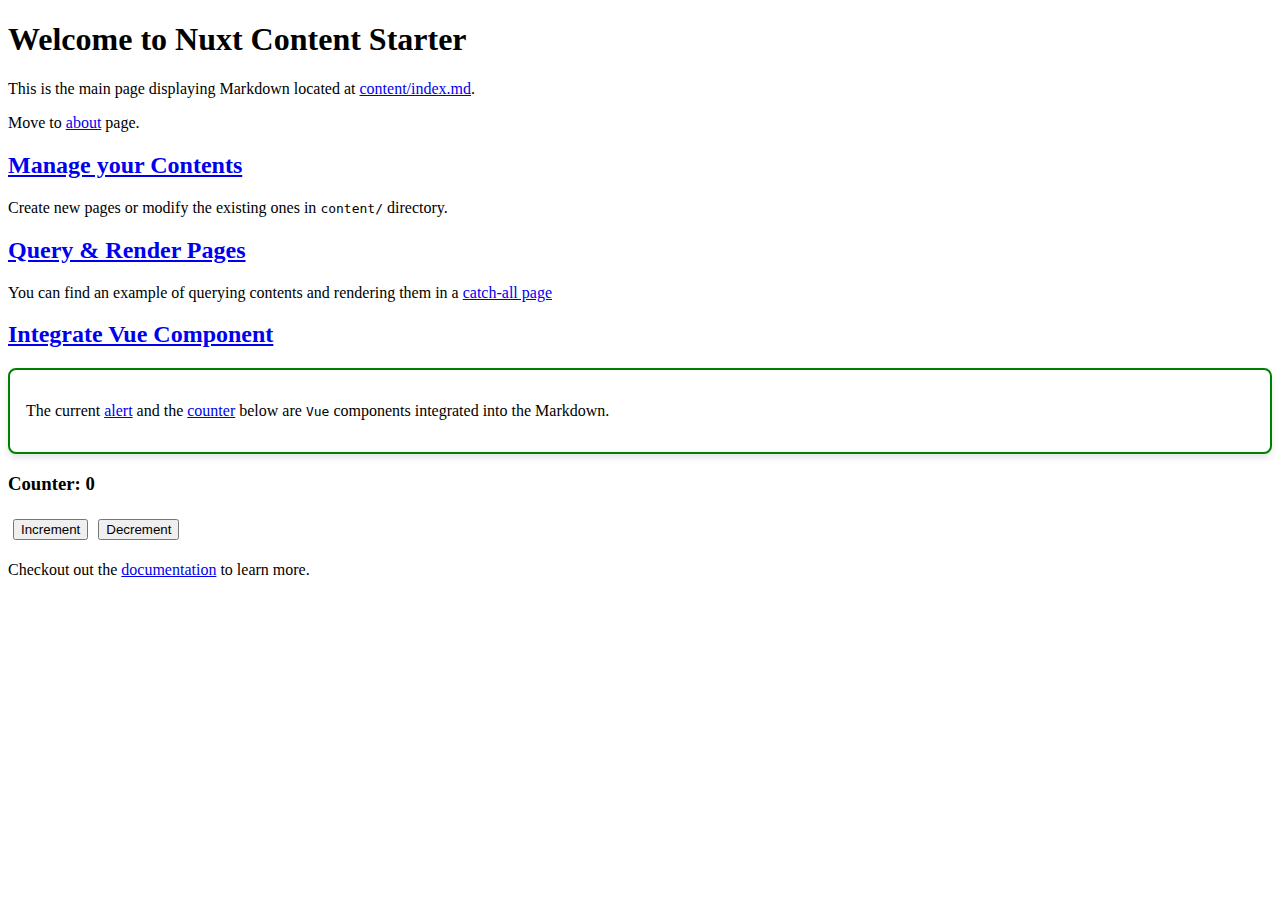
<file: index.html>
<!DOCTYPE html><html><head><meta charset="utf-8"><meta name="viewport" content="width=device-width, initial-scale=1"><style>.alert[data-v-46dbbe98]{align-items:center;background-color:#fff;border:2px solid;border-radius:.5rem;box-shadow:0 4px 6px #0000001a;display:flex;padding:1rem;transition:transform .2s ease,box-shadow .2s ease}.alert[data-v-46dbbe98]:hover{box-shadow:0 6px 8px #00000026;transform:translateY(-2px)}</style><style>button[data-v-5c5d582e]{margin:5px}</style><link rel="preload" as="fetch" crossorigin="anonymous" href="/_payload.json?16e30b22-2388-4543-b097-542e3961f44c"><link rel="modulepreload" as="script" crossorigin href="/_nuxt/CWFK9pCX.js"><link rel="modulepreload" as="script" crossorigin href="/_nuxt/Bclq_TBK.js"><link rel="modulepreload" as="script" crossorigin href="/_nuxt/BHHsow8-.js"><link rel="modulepreload" as="script" crossorigin href="/_nuxt/siLgDiID.js"><link rel="modulepreload" as="script" crossorigin href="/_nuxt/QijcwkjM.js"><link rel="modulepreload" as="script" crossorigin href="/_nuxt/BIbIkM3K.js"><link rel="modulepreload" as="script" crossorigin href="/_nuxt/BtpKNiSc.js"><link rel="modulepreload" as="script" crossorigin href="/_nuxt/BFQTZIuc.js"><link rel="modulepreload" as="script" crossorigin href="/_nuxt/CMXXE25b.js"><link rel="modulepreload" as="script" crossorigin href="/_nuxt/BkDnahp5.js"><link rel="modulepreload" as="script" crossorigin href="/_nuxt/WIva-vm9.js"><link rel="preload" as="fetch" fetchpriority="low" crossorigin="anonymous" href="/_nuxt/builds/meta/16e30b22-2388-4543-b097-542e3961f44c.json"><link rel="prefetch" as="style" crossorigin href="/_nuxt/index.v107144y.css"><link rel="prefetch" as="script" crossorigin href="/_nuxt/Dm2dnQO5.js"><link rel="prefetch" as="script" crossorigin href="/_nuxt/D7lsi66K.js"><link rel="prefetch" as="script" crossorigin href="/_nuxt/B8HmkVuU.js"><link rel="prefetch" as="script" crossorigin href="/_nuxt/BiS-uRmn.js"><link rel="prefetch" as="script" crossorigin href="/_nuxt/Jkge-ZKS.js"><script type="module" src="/_nuxt/CWFK9pCX.js" crossorigin></script></head><body><div id="__nuxt"><!--[--><div><h1 id="welcome-to-nuxt-content-starter"><!--[-->Welcome to Nuxt Content Starter<!--]--></h1><p><!--[-->This is the main page displaying Markdown located at <a href="https://github.com/larbish/starter/blob/content/content/index.md" rel="nofollow"><!--[-->content/index.md<!--]--></a>.<!--]--></p><p><!--[-->Move to <a href="/about" class=""><!--[-->about<!--]--></a> page.<!--]--></p><h2 id="manage-your-contents"><a href="#manage-your-contents"><!--[-->Manage your Contents<!--]--></a></h2><p><!--[-->Create new pages or modify the existing ones in <code><!--[-->content/<!--]--></code> directory.<!--]--></p><h2 id="query-render-pages"><a href="#query-render-pages"><!--[-->Query &amp; Render Pages<!--]--></a></h2><p><!--[-->You can find an example of querying contents and rendering them in a <a href="https://github.com/larbish/starter/blob/content/app/pages/%5B...slug%5D.vue" rel="nofollow"><!--[-->catch-all page<!--]--></a><!--]--></p><h2 id="integrate-vue-component"><a href="#integrate-vue-component"><!--[-->Integrate Vue Component<!--]--></a></h2><div class="alert" style="border-color:green;" data-v-46dbbe98><!--[--><p><!--[-->The current <a href="https://github.com/larbish/starter/blob/content/app/components/Alert.vue" rel="nofollow"><!--[-->alert<!--]--></a> and the <a href="https://github.com/larbish/starter/blob/content/app/components/Counter.vue" rel="nofollow"><!--[-->counter<!--]--></a> below are <code><!--[-->Vue<!--]--></code> components integrated into the Markdown.<!--]--></p><!--]--></div><div data-v-5c5d582e><h3 data-v-5c5d582e>Counter: 0</h3><button data-v-5c5d582e> Increment </button><button data-v-5c5d582e> Decrement </button></div><p><!--[-->Checkout out the <a href="https://content.nuxt.com/docs/getting-started" rel="nofollow"><!--[-->documentation<!--]--></a> to learn more.<!--]--></p></div><!--]--></div><div id="teleports"></div><script type="application/json" data-nuxt-data="nuxt-app" data-ssr="true" id="__NUXT_DATA__" data-src="/_payload.json?16e30b22-2388-4543-b097-542e3961f44c">[{"state":1,"once":3,"_errors":4,"serverRendered":6,"path":7,"prerenderedAt":8},["Reactive",2],{},["Set"],["ShallowReactive",5],{"page-/":-1},true,"/",1743629062403]</script><script>window.__NUXT__={};window.__NUXT__.config={public:{content:{wsUrl:""},mdc:{components:{prose:true,map:{}},headings:{anchorLinks:{h1:false,h2:true,h3:true,h4:true,h5:false,h6:false}}},preview:{api:"https://api.nuxt.studio",iframeMessagingAllowedOrigins:""}},app:{baseURL:"/",buildId:"16e30b22-2388-4543-b097-542e3961f44c",buildAssetsDir:"/_nuxt/",cdnURL:""}}</script></body></html>
</file>
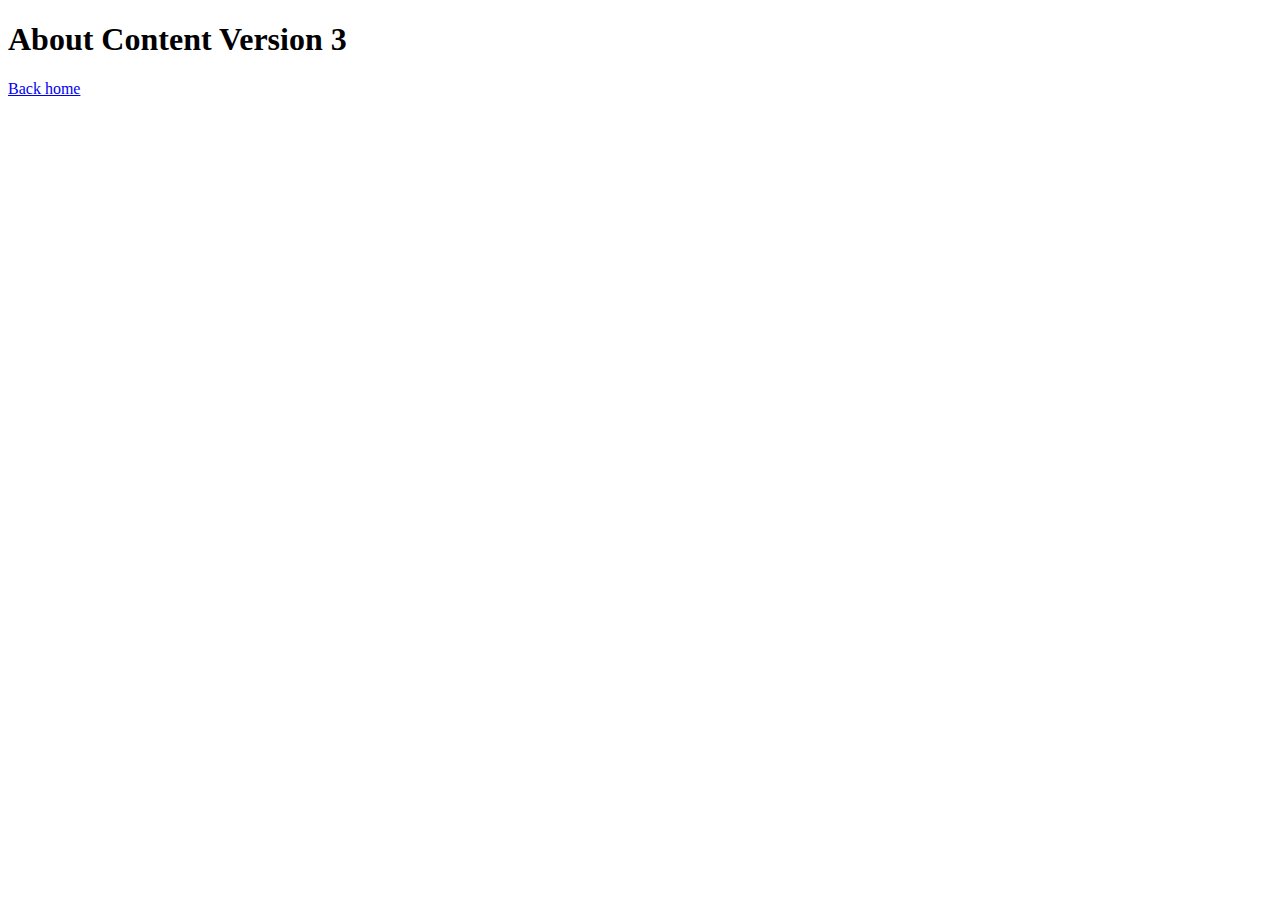
<file: about/index.html>
<!DOCTYPE html><html><head><meta charset="utf-8"><meta name="viewport" content="width=device-width, initial-scale=1"><link rel="preload" as="fetch" crossorigin="anonymous" href="/about/_payload.json?16e30b22-2388-4543-b097-542e3961f44c"><link rel="modulepreload" as="script" crossorigin href="/_nuxt/CWFK9pCX.js"><link rel="modulepreload" as="script" crossorigin href="/_nuxt/Bclq_TBK.js"><link rel="modulepreload" as="script" crossorigin href="/_nuxt/BHHsow8-.js"><link rel="modulepreload" as="script" crossorigin href="/_nuxt/siLgDiID.js"><link rel="modulepreload" as="script" crossorigin href="/_nuxt/QijcwkjM.js"><link rel="modulepreload" as="script" crossorigin href="/_nuxt/BIbIkM3K.js"><link rel="modulepreload" as="script" crossorigin href="/_nuxt/BtpKNiSc.js"><link rel="preload" as="fetch" fetchpriority="low" crossorigin="anonymous" href="/_nuxt/builds/meta/16e30b22-2388-4543-b097-542e3961f44c.json"><link rel="prefetch" as="style" crossorigin href="/_nuxt/index.v107144y.css"><link rel="prefetch" as="script" crossorigin href="/_nuxt/Dm2dnQO5.js"><link rel="prefetch" as="script" crossorigin href="/_nuxt/D7lsi66K.js"><link rel="prefetch" as="script" crossorigin href="/_nuxt/B8HmkVuU.js"><link rel="prefetch" as="script" crossorigin href="/_nuxt/BiS-uRmn.js"><link rel="prefetch" as="script" crossorigin href="/_nuxt/Jkge-ZKS.js"><link rel="prefetch" as="script" crossorigin href="/_nuxt/BkDnahp5.js"><link rel="prefetch" as="script" crossorigin href="/_nuxt/WIva-vm9.js"><script type="module" src="/_nuxt/CWFK9pCX.js" crossorigin></script></head><body><div id="__nuxt"><!--[--><div><h1 id="about-content-version-3"><!--[-->About Content Version 3<!--]--></h1><p><!--[--><a href="/" class=""><!--[-->Back home<!--]--></a><!--]--></p></div><!--]--></div><div id="teleports"></div><script type="application/json" data-nuxt-data="nuxt-app" data-ssr="true" id="__NUXT_DATA__" data-src="/about/_payload.json?16e30b22-2388-4543-b097-542e3961f44c">[{"state":1,"once":3,"_errors":4,"serverRendered":6,"path":7,"prerenderedAt":8},["Reactive",2],{},["Set"],["ShallowReactive",5],{"page-/about":-1},true,"/about",1743629062504]</script><script>window.__NUXT__={};window.__NUXT__.config={public:{content:{wsUrl:""},mdc:{components:{prose:true,map:{}},headings:{anchorLinks:{h1:false,h2:true,h3:true,h4:true,h5:false,h6:false}}},preview:{api:"https://api.nuxt.studio",iframeMessagingAllowedOrigins:""}},app:{baseURL:"/",buildId:"16e30b22-2388-4543-b097-542e3961f44c",buildAssetsDir:"/_nuxt/",cdnURL:""}}</script></body></html>
</file>
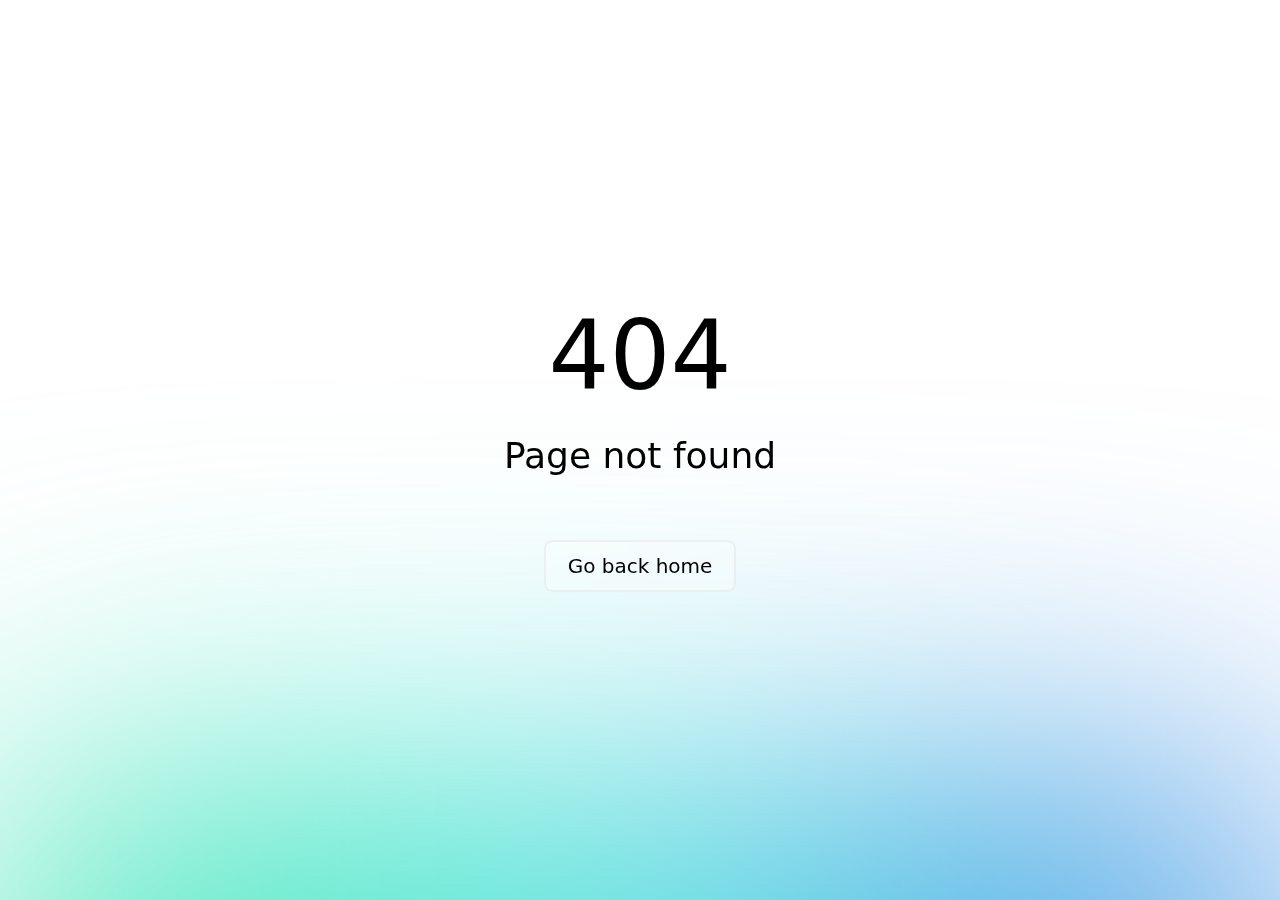
<file: 200.html>
<!DOCTYPE html><html><head><meta charset="utf-8"><meta name="viewport" content="width=device-width, initial-scale=1"><link rel="modulepreload" as="script" crossorigin href="/_nuxt/CWFK9pCX.js"><link rel="prefetch" as="style" crossorigin href="/_nuxt/index.v107144y.css"><link rel="prefetch" as="script" crossorigin href="/_nuxt/Dm2dnQO5.js"><link rel="prefetch" as="script" crossorigin href="/_nuxt/D7lsi66K.js"><link rel="prefetch" as="script" crossorigin href="/_nuxt/BHHsow8-.js"><link rel="prefetch" as="script" crossorigin href="/_nuxt/B8HmkVuU.js"><link rel="prefetch" as="script" crossorigin href="/_nuxt/BtpKNiSc.js"><link rel="prefetch" as="script" crossorigin href="/_nuxt/BiS-uRmn.js"><link rel="prefetch" as="script" crossorigin href="/_nuxt/Jkge-ZKS.js"><script type="module" src="/_nuxt/CWFK9pCX.js" crossorigin></script></head><body><div id="__nuxt"></div><div id="teleports"></div><script type="application/json" data-nuxt-data="nuxt-app" data-ssr="false" id="__NUXT_DATA__">[{"prerenderedAt":1,"serverRendered":2},1743629062405,false]</script><script>window.__NUXT__={};window.__NUXT__.config={public:{content:{wsUrl:""},mdc:{components:{prose:true,map:{}},headings:{anchorLinks:{h1:false,h2:true,h3:true,h4:true,h5:false,h6:false}}},preview:{api:"https://api.nuxt.studio",iframeMessagingAllowedOrigins:""}},app:{baseURL:"/",buildId:"16e30b22-2388-4543-b097-542e3961f44c",buildAssetsDir:"/_nuxt/",cdnURL:""}}</script></body></html>
</file>
<file: _nuxt/index.v107144y.css>
body.__preview_enabled{padding-bottom:50px}#__nuxt_preview[data-v-8209a157]{align-items:center;-webkit-backdrop-filter:blur(20px);backdrop-filter:blur(20px);background:#ffffff4d;border-top:1px solid #eee;bottom:-60px;color:#000;display:flex;font-family:Helvetica,sans-serif;font-size:16px;font-weight:500;gap:10px;height:50px;justify-content:center;left:0;position:fixed;right:0;transition:bottom .3s ease-in-out;z-index:10000}#__nuxt_preview.__preview_ready[data-v-8209a157]{bottom:0}#__preview_background[data-v-8209a157]{-webkit-backdrop-filter:blur(8px);backdrop-filter:blur(8px);background:#ffffff4d;height:100vh;left:0;position:fixed;top:0;width:100vw;z-index:9000}#__preview_loader[data-v-8209a157]{align-items:center;color:#000;display:flex;flex-direction:column;font-family:system-ui,-apple-system,BlinkMacSystemFont,Segoe UI,Roboto,Oxygen,Ubuntu,Cantarell,Open Sans,Helvetica Neue,sans-serif;font-size:1.4rem;gap:8px;left:50%;position:fixed;top:50%;transform:translate(-50%,-50%);z-index:9500}#__preview_loader p[data-v-8209a157]{margin:10px 0}.dark #__preview_background[data-v-8209a157],.dark-mode #__preview_background[data-v-8209a157]{background:#0000004d}.dark #__preview_loader[data-v-8209a157],.dark-mode #__preview_loader[data-v-8209a157]{color:#fff}.preview-loading-enter-active[data-v-8209a157],.preview-loading-leave-active[data-v-8209a157]{transition:opacity .4s}.preview-loading-enter[data-v-8209a157],.preview-loading-leave-to[data-v-8209a157]{opacity:0}#__preview_loading_icon[data-v-8209a157]{animation:spin-8209a157 1s linear infinite}.dark #__nuxt_preview[data-v-8209a157],.dark-mode #__nuxt_preview[data-v-8209a157]{background:#0000004d;border-top:1px solid #111;color:#fff}#__nuxt_preview svg[data-v-8209a157]{color:#000;display:inline-block;height:30px;width:30px}.dark #__nuxt_preview svg[data-v-8209a157],.dark-mode #__nuxt_preview svg[data-v-8209a157]{color:#fff}button[data-v-8209a157]{background:transparent;border:1px solid rgba(0,0,0,.2);border-radius:3px;box-shadow:none;color:#000c;cursor:pointer;display:inline-block;font-size:14px;font-weight:400;line-height:1rem;margin:0;padding:4px 10px;text-align:center;transition:none;width:auto}button[data-v-8209a157]:hover{border-color:#0006;color:#000000e6}.dark button[data-v-8209a157],.dark-mode button[data-v-8209a157]{border-color:#fff3;color:#d3d3d3}.dark button[data-v-8209a157]:hover,.dark-mode button[data-v-8209a157]:hover{border-color:#fff6;color:#fff}#__nuxt_preview button[data-v-8209a157]:focus,#__nuxt_preview button[data-v-8209a157]:hover{background:#0000001a}#__nuxt_preview button[data-v-8209a157]:active{background:#0003}.dark #__nuxt_preview button[data-v-8209a157],.dark-mode #__nuxt_preview button[data-v-8209a157]{border:1px solid hsla(0,0%,100%,.2);color:#fffc}.dark #__nuxt_preview button[data-v-8209a157]:hover,.dark-mode #__nuxt_preview button[data-v-8209a157]:focus{background:#ffffff1a}.dark #__nuxt_preview button[data-v-8209a157]:active,.dark-mode #__nuxt_preview button[data-v-8209a157]:active{background:#fff3}a[data-v-8209a157]{font-weight:600}#__nuxt_preview.__preview_refreshing button[data-v-8209a157],#__nuxt_preview.__preview_refreshing span[data-v-8209a157],#__nuxt_preview.__preview_refreshing svg[data-v-8209a157]{animation:nuxt_pulsate-8209a157 1s ease-out;animation-iteration-count:infinite;opacity:.5}@keyframes nuxt_pulsate-8209a157{0%{opacity:1}50%{opacity:.5}to{opacity:1}}@keyframes spin-8209a157{0%{transform:rotate(1turn)}to{transform:rotate(0)}}
</file>
